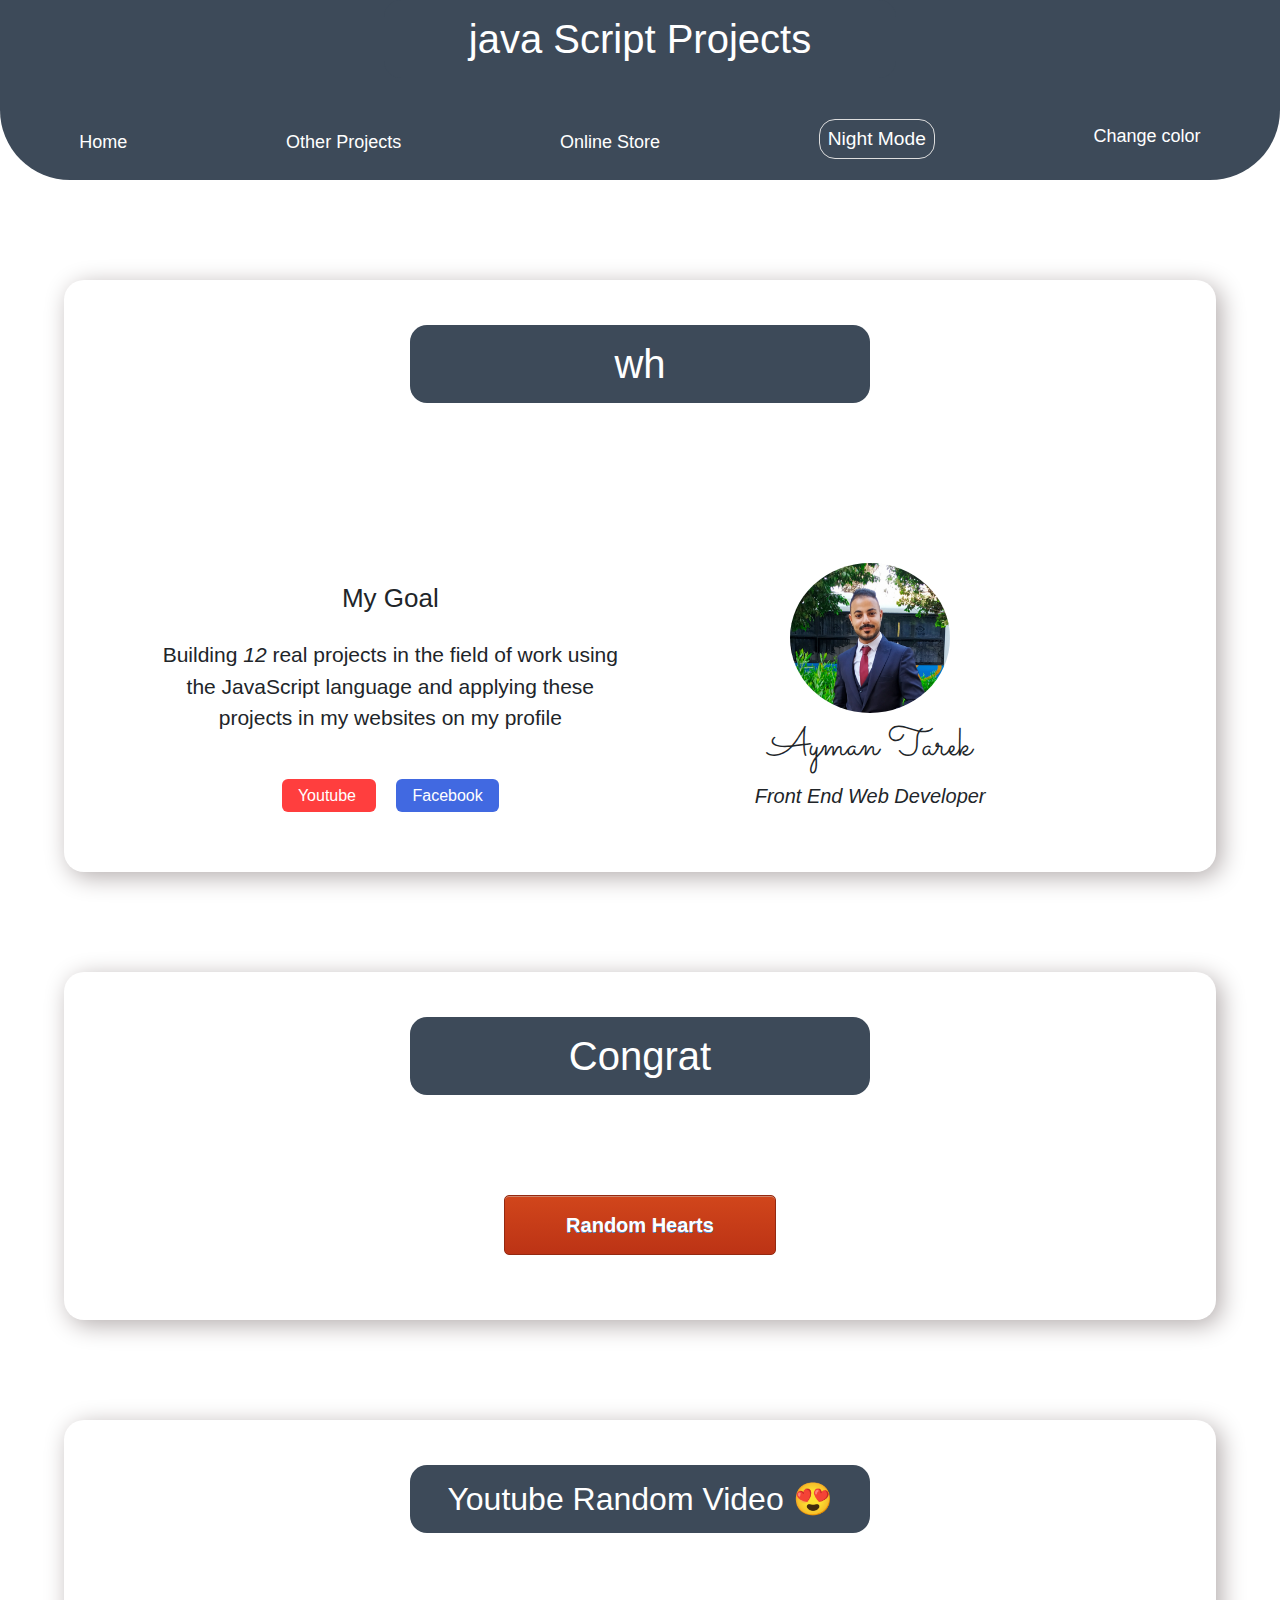
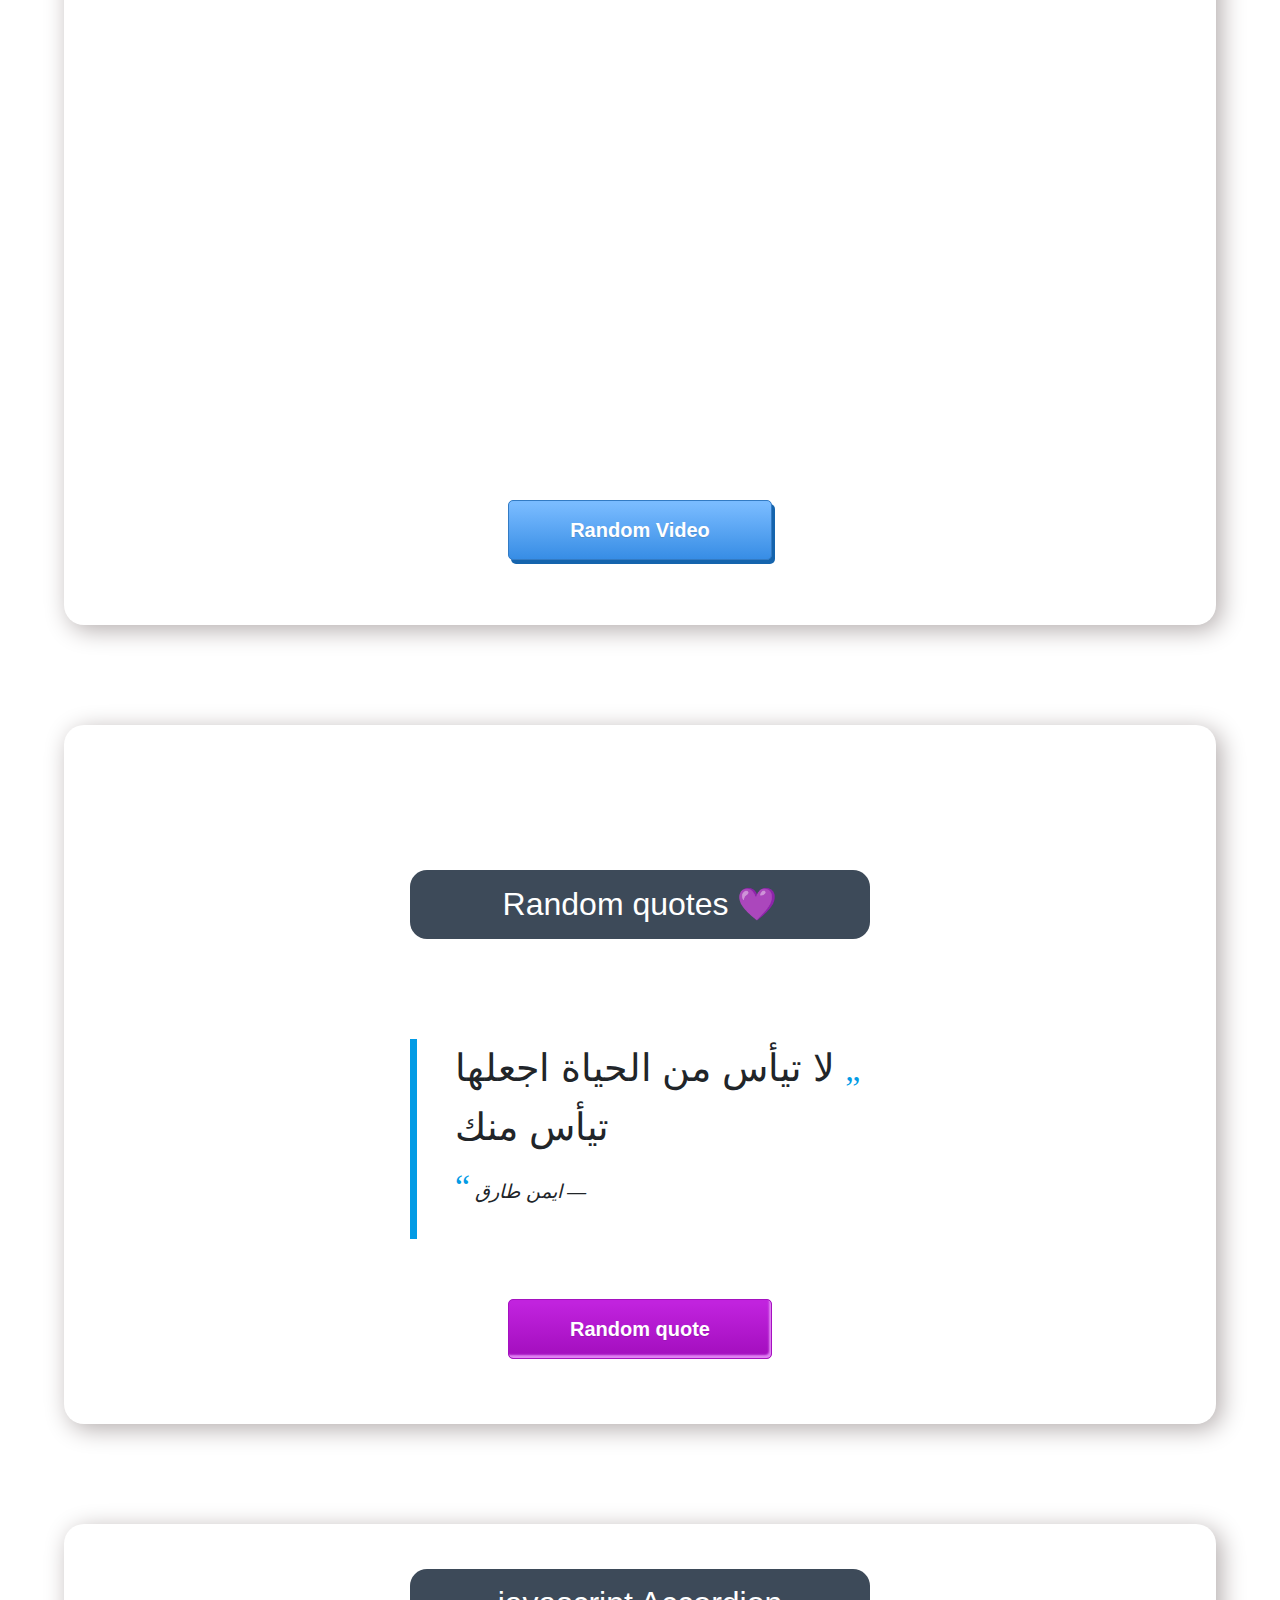
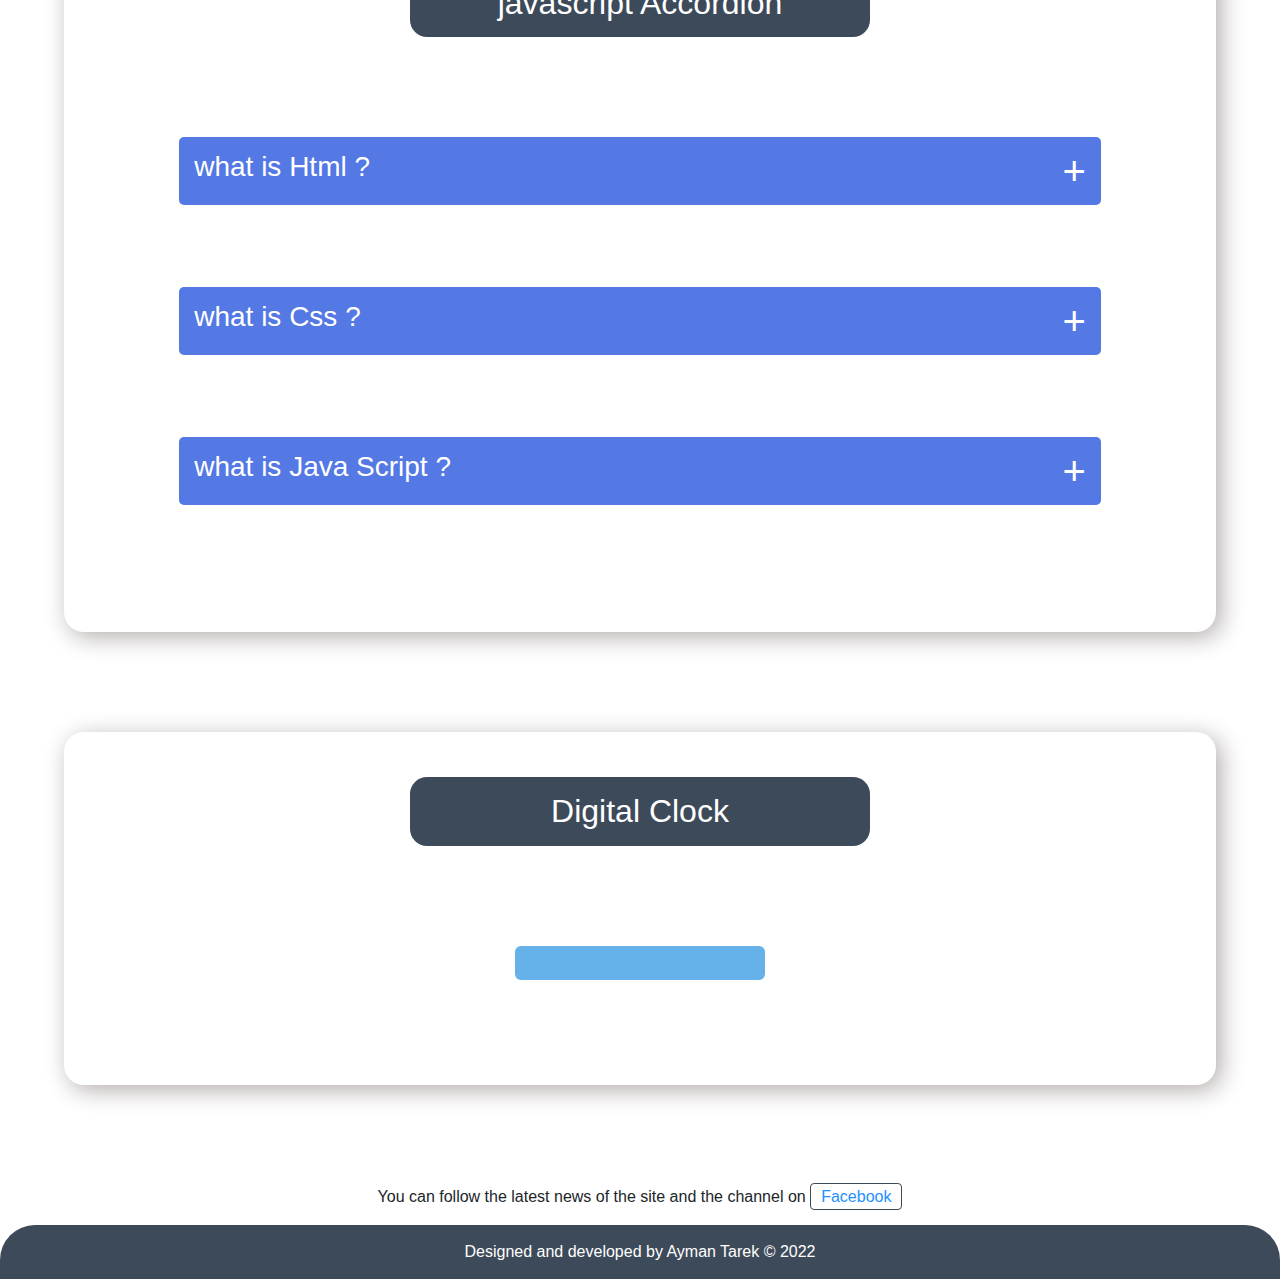
<file: index.html>
<!DOCTYPE html>

<html lang="en">
  <head>
    <meta charset="UTF-8">
    <meta http-equiv="X-UA-Compatible" content="IE=edge">
    <meta name="viewport" content="width=device-width, initial-scale=1.0">
    <meta name="description" content="">
    <meta name="keywords" content="">
    <meta http-equiv="X-UA-Compatible" content="IE=7">
    <meta http-equiv="X-UA-Compatible" content="ie=edge">
    <meta name="theme-color" content="#1877F2">
    <title>Js  Projects</title>
    <link rel="preconnect" href="https://fonts.gstatic.com" />
    <!-- Favicon -->
    <link rel="shortcut icon" href="img/JavaScript.ico" type="image/x-icon" />
    <!-- Google Fonts -->
    <link
      href="https://fonts.googleapis.com/css2?family=Sacramento&display=swap"
      rel="stylesheet"
    />
    <!-- BootStrap 4 -->
    <link rel="stylesheet" href="Css/bootstrap.min.css" />
    <!-- Css File -->
    <link rel="stylesheet" href="Css/style.css" />
    <!-- Js File1 Change Color & Bg -->
    <script defer src="javascript/1- Change_Color.js"></script>
    <!-- Js File2 Auto writing -->
    <script defer src="javascript/2- Auto Writing.js"></script>
    <!-- Js File3 Random Youtube -->
    <script defer src="javascript/3- random_youtube.js"></script>
    <!-- Js File4 Heart Animation -->
    <script defer src="javascript/4- HeartAnimation.js"></script>
    <!-- js File5 Accordion -->
    <script defer src="javascript/5- Accordion.js"></script>
    <!-- js File6 Digital Clock -->
    <script defer src="javascript/6- digital clock.js"></script>
  </head>

  <body id="body">
    <!-- Header -->
    <header class="myheader" id="myheader">
      <h1 id="Courses4Arab" style="margin-bottom: 40px">
        java Script Projects
      </h1>

      <nav>
        <ul class="parent">
          <li>
            <a href="index.html">Home</a>
          </li>
          <li><a href="Other Projects.html"> Other Projects </a></li>
          <li><a href="Online Store.html"> Online Store</a></li>
          <li id="dark" class="mode">Night Mode</li>
          <li id="changecolorbox" class="change_color">
            Change color

            <ul id="hiddenul" style="display: none">
              <li id="headerbg">Header BG</li>
              <li id="titlebg">Title BG</li>
              <li id="titlecolor">Title color</li>
              <li id="sectionbg">section BG</li>
            </ul>
          </li>
        </ul>
      </nav>
    </header>
    <!-- Main -->

    <main id="main">
      <!-- Section Who Iam -->
      <section id="sec">
        <h1 class="who js_title titBackground" id="who_iam"></h1>

        <div class="flex">
          <article class="left-section">
            <h3 id="my_goal">My Goal</h3>

            <p style="margin-bottom: 50px; font-size: 21px">
              Building <i>12</i> real projects in the field of work using the
              JavaScript language and applying these projects in my websites on
              my profile
            </p>

            <a id="you" class="youtube" href="#"> Youtube </a>

            <a class="facebook" href=""> Facebook </a>
          </article>

          <article class="right-section">
            <img class="my-img" src="img/Ayman Tarek.jpg" alt="" />

            <h5>Ayman Tarek</h5>

            <p class="para">Front End Web Developer</p>
          </article>
        </div>
      </section>

      <!-- Heart Animation -->
      <section>
        <h1 class="who js_title titBackground" id="congrat">
          Congratulations Animation
        </h1>

        <div
          class="containerHeart"
          id="containerHeart"
          style="margin: 50px 0"
        ></div>

        <button class="myButton btn_heart" id="randomHeart">
          Random Hearts
        </button>
      </section>

      <!-- Section Youtube Video -->
      <section>
        <h2 class="js_title titBackground">Youtube Random Video 😍</h2>

        <div id="sec_ifram">
          <div id="container_iframe">
            <iframe
              id="iframe"
              src="https://www.youtube.com/embed/Mhp2W3O_cXU"
              title="YouTube video player"
              frameborder="0"
              allow="accelerometer; autoplay; clipboard-write; encrypted-media; gyroscope; picture-in-picture"
              allowfullscreen
            ></iframe>
          </div>

          <button class="myButton" id="myButton">Random Video</button>
        </div>
      </section>

      <!-- Setion quotes  -->
      <section>
        <h2 class="js_title titBackground" style="margin: 100px auto">
          Random quotes &#128156;
        </h2>

        <div id="parentquote">
          <blockquote lang="ar" dir="rtl" class="sidekick">
            لا تيأس من الحياة اجعلها تيأس منك
            <br />

            <cite> ايمن طارق </cite>
          </blockquote>
        </div>
        <button
          id="randomquote"
          class="random-video-button myButton"
          style="
            background: linear-gradient(to bottom, #c123de 5%, #a20dbd 100%);
            background-color: #c123de;
            text-shadow: 0px 1px 0px #9b14b3;
            border: 1px solid #a511c0;
            box-shadow: inset -2px -3px 2px#e184f3;
          "
        >
          Random quote
        </button>
      </section>

      <!-- Section of Accordion -->
      <section class="acc">
        <h2 class="js_title titBackground">javascript Accordion</h2>

        <div class="container-of-qa">
          <!-- q1 -->
          <div class="q1">
            <div class="title-accordion">
              <h3>what is Html ?</h3>

              <div class="plus">+</div>
            </div>

            <p class="content">
              The HyperText Markup Language, or HTML is the standard markup
              language for documents designed to be displayed in a web browser.
              It can be assisted by technologies such as Cascading Style Sheets
              (CSS) and scripting languages such as JavaScript. Web browsers
              receive HTML documents from a web server or from local storage and
              render the documents into multimedia web pages. HTML describes the
              structure of a web page semantically and originally included cues
              for the appearance of the document.
            </p>
          </div>
          <!-- q2 -->
          <div class="q2">
            <div class="title-accordion">
              <h3>what is Css ?</h3>

              <div class="plus">+</div>
            </div>

            <p class="content">
              Cascading Style Sheets (CSS) is a style sheet language used for
              describing the presentation of a document written in a markup
              language such as HTML. CSS is a cornerstone technology of the
              World Wide Web , alongside HTML and JavaScript. CSS is designed to
              enable the separation of presentation and content, including
              layout, colors, and fonts This separation can improve content
              accessibility, provide more flexibility.
            </p>
          </div>
          <!-- q3 -->
          <div class="q3">
            <div class="title-accordion">
              <h3>what is Java Script ?</h3>

              <div class="plus">+</div>
            </div>

            <p class="content">
              JavaScript is a high-level, often just-in-time compiled language
              that conforms to the ECMAScript standard.It has dynamic typing,
              prototype-based object-orientation, and first-class functions. It
              is multi-paradigm, supporting event-driven, functional, and
              imperative programming styles. It has application programming
              interfaces (APIs) for working with text, dates, regular
              expressions, standard data structures, and the Document Object
              Model (DOM).
            </p>
          </div>
        </div>
      </section>

      <!-- Section of Digital Clock -->

      <section>
        <h2 class="js_title titBackground">Digital Clock</h2>

        <div id="clock_container" class="clock-container">
          <!-- Here Js Code -->
        </div>
      </section>
    </main>

    <!-- End Main -->

    <!-- Footer -->
    <footer>
      <p class="follow">
        You can follow the latest news of the site and the channel on
        <a href=""> Facebook </a>
      </p>

      <p class="design">Designed and developed by Ayman Tarek © 2022</p>
    </footer>
  </body>
</html>
</file>
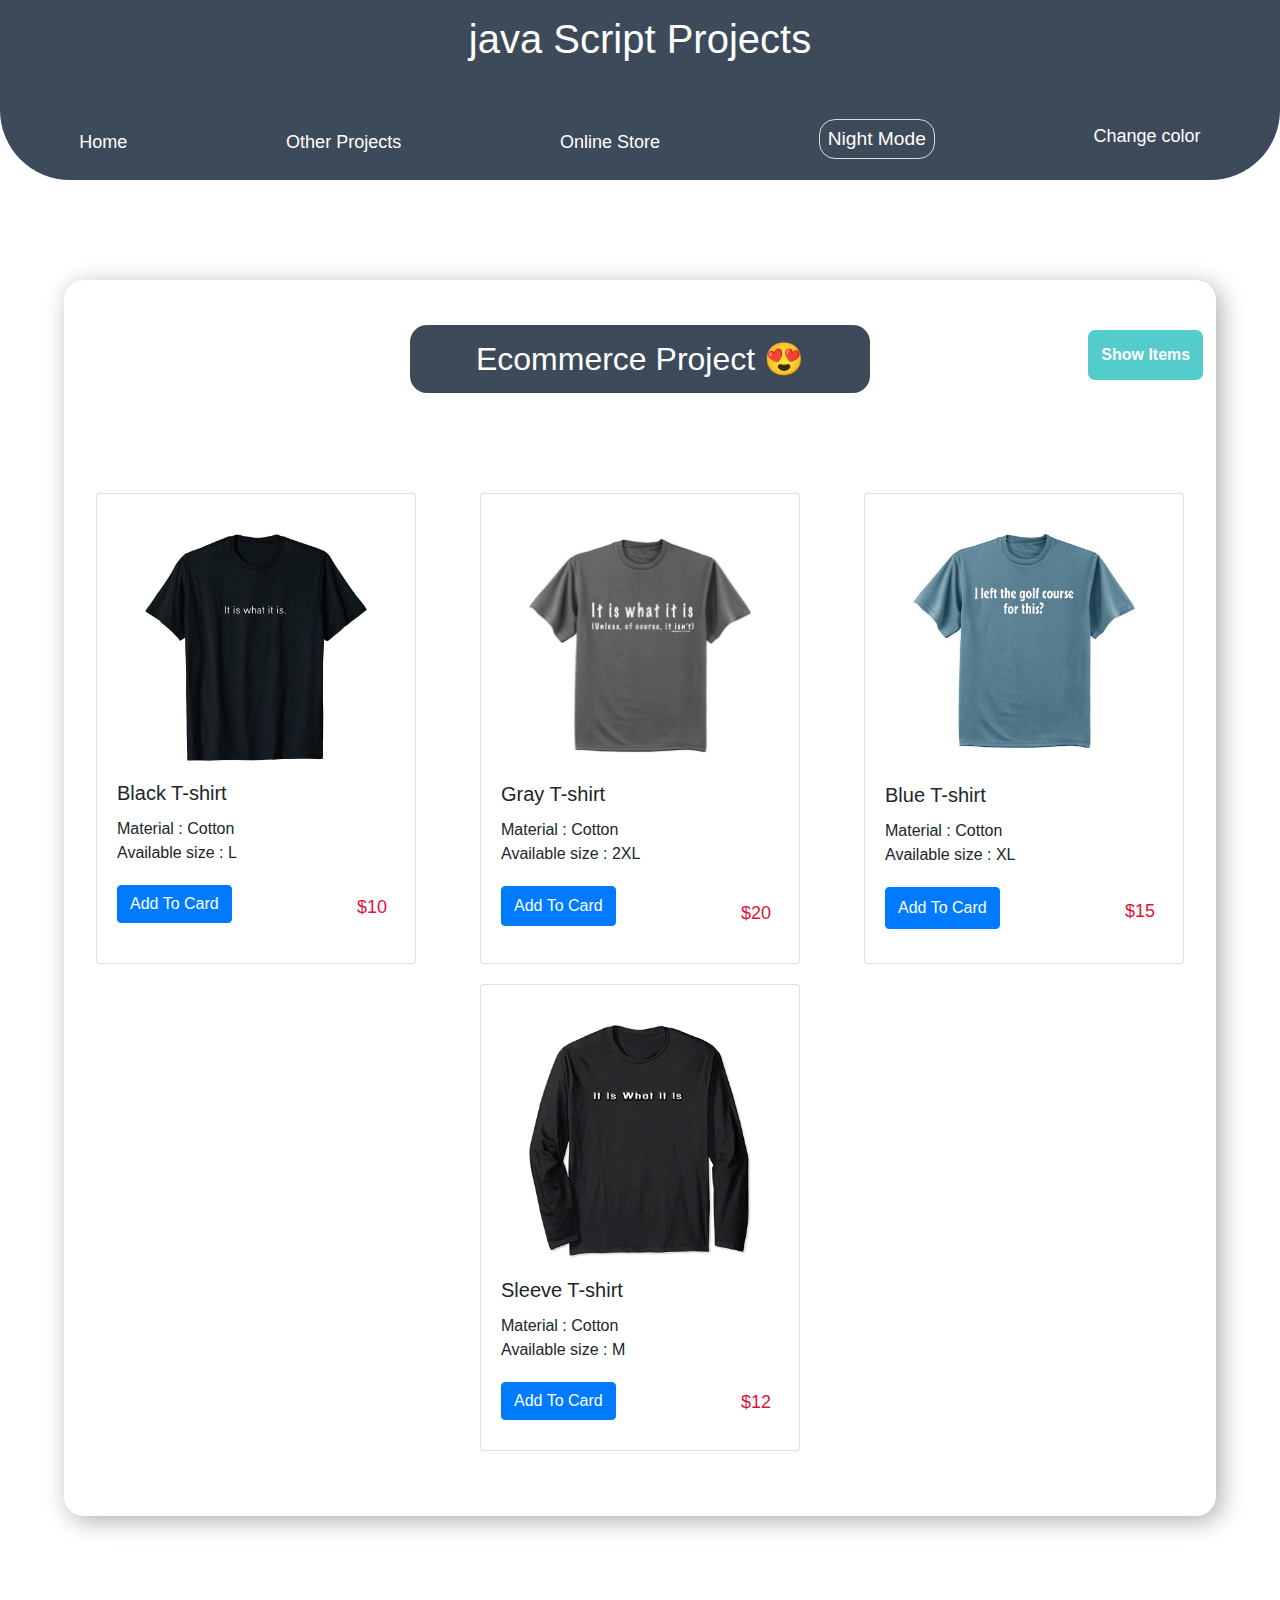
<file: Online Store.html>
<!DOCTYPE html>
<html lang="en">

<head>
  <meta charset="UTF-8">
  <meta http-equiv="X-UA-Compatible" content="IE=edge">
  <meta name="viewport" content="width=device-width, initial-scale=1.0">
  <meta name="description" content="">
  <meta name="keywords" content="">
  <meta http-equiv="X-UA-Compatible" content="IE=7">
  <meta http-equiv="X-UA-Compatible" content="ie=edge">
  <meta name="theme-color" content="#1877F2">
  <title>Other Projects</title>
  <!-- BootStrap File -->
  <link rel="stylesheet" href="Css/bootstrap.min.css">
  <!-- Css Icon Moon -->
  <link rel="stylesheet" href="icomoon/style.css" />
  <!-- Favicon -->
  <link rel="shortcut icon" href="img/JavaScript.ico" type="image/x-icon">
  <!-- Css Main File -->
  <link rel="stylesheet" href="Css/style.css" />
  <!-- Css Store File -->
  <link rel="stylesheet" href="Css/Store.css" />
  <!-- Change Color & Bg -->
  <script defer src="javascript/1- Change_Color.js"></script>
  <!-- js File11 Ecommerce project-->
  <script defer src="javascript/11-Ecommerce project.js"></script>
</head>

<body id="body">
  <!-- Header -->
  <header class="myheader" id="myheader">
    <h1 id="Courses4Arab" style="margin-bottom: 40px; font-size: 40px; font-weight: 500">
      java Script Projects
    </h1>

    <nav>
      <ul class="parent">
        <li>
          <a href="index.html">Home</a>
        </li>
        <li><a href="Other Projects.html"> Other Projects </a></li>
        <li><a href="Online Store.html"> Online Store</a></li>
        <li id="dark" class="mode">Night Mode</li>
        <li id="changecolorbox" class="change_color">
          Change color

          <ul id="hiddenul" style="display: none">
            <li id="headerbg">Header BG</li>
            <li id="titlebg">Title BG</li>
            <li id="titlecolor">Title color</li>
            <li id="sectionbg">section BG</li>
          </ul>
        </li>
      </ul>
    </nav>
  </header>

  <!-- Main -->
  <main id="main">
    <!-- Section Ecommerce project-->
    <section>

      <h2 class="js_title titBackground">Ecommerce Project &#128525</h2>

      <div class="show_items" id="show_items">
        Show Items
      </div>

      <div class="parent-of-cards">
        <div class="card" style="width: 20rem;">
          <img src="img/T-shirts/1.jfif" class="card-img-top">
          <div class="card-body">
            <h5 class="card-title">Black T-shirt</h5>
            <p class="card-text">
              Material : Cotton <br>
              Available size : L
            </p>

            <div style="display: flex; justify-content: space-between;align-items: center;">
              <button class="btn btn-primary">Add To Card</button>
              <div class="price">$10</div>
            </div>

          </div>
        </div>

        <div class="card" style="width: 20rem;">

          <img src="img/T-shirts/2.jpeg" class="card-img-top">
          <div class="card-body">

            <h5 class="card-title" style="margin-top: 5px;">Gray T-shirt</h5>
            <p class="card-text">
              Material : Cotton <br>
              Available size : 2XL
            </p>

            <div style="display: flex; justify-content: space-between;">
              <button class="btn btn-primary" style="height: 40px;">Add To Card</button>
              <div class="price" style="line-height: 40px;">$20</div>
            </div>
          </div>

        </div>


        <div class="card" style="width: 20rem;">

          <img src="img/T-shirts/3.jpg" class="card-img-top">

          <div class="card-body">

            <h5 class="card-title" style="margin-top: 15px;">Blue T-shirt</h5>
            <p class="card-text">
              Material : Cotton <br>
              Available size : XL
            </p>


            <div style="display: flex; justify-content: space-between;">
              <button class="btn btn-primary">Add To Card</button>
              <div class="price" style="line-height: 35px;">$15</div>
            </div>

          </div>
        </div>



        <div class="card" style="width: 20rem;">

          <img src="img/T-shirts/4.jfif" class="card-img-top">

          <div class="card-body">

            <h5 class="card-title">Sleeve T-shirt</h5>
            <p class="card-text">
              Material : Cotton <br>
              Available size : M
            </p>

            <div style="display: flex; justify-content: space-between;">
              <button class="btn btn-primary">Add To Card</button>
              <div class="price">$12</div>
            </div>

          </div>
        </div>
      </div>

    </section>

    <!-- Div Of Show Items Section -->
    <div dir="rtl" id="blackScreen" class="back-screen">

      <div style="color: white;" id="close"> &#10006; </div>


      <article id="allProducts" class="all-products">

      </article>


      <article class="confrim-buy" dir="rtl">

        <div>
          <p>المجموع</p>
          <p id="totalPrice">$0</p>

        </div>

        <button class="btn btn-danger" id="btnOfProcess">تنفيذ عمليه الشراء</button>
      </article>



    </div>




  </main>
</body>

</html>
</file>
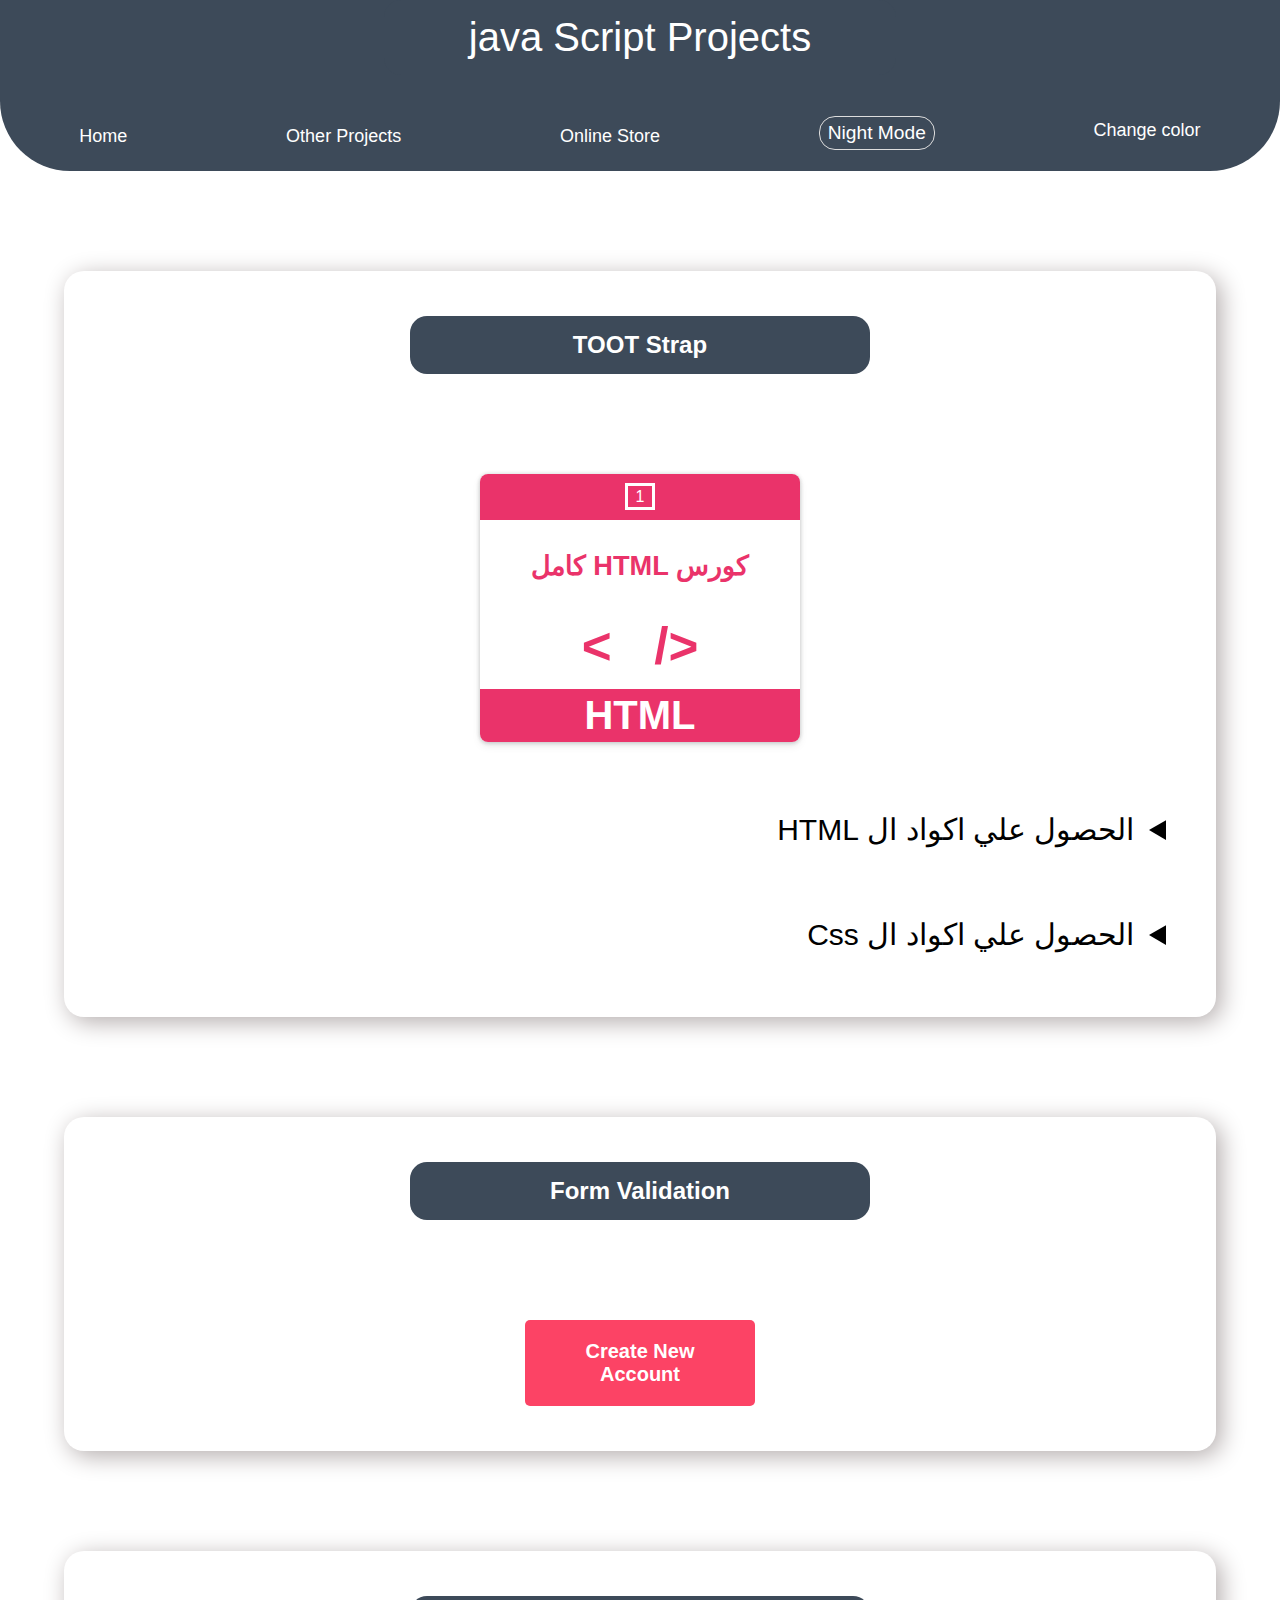
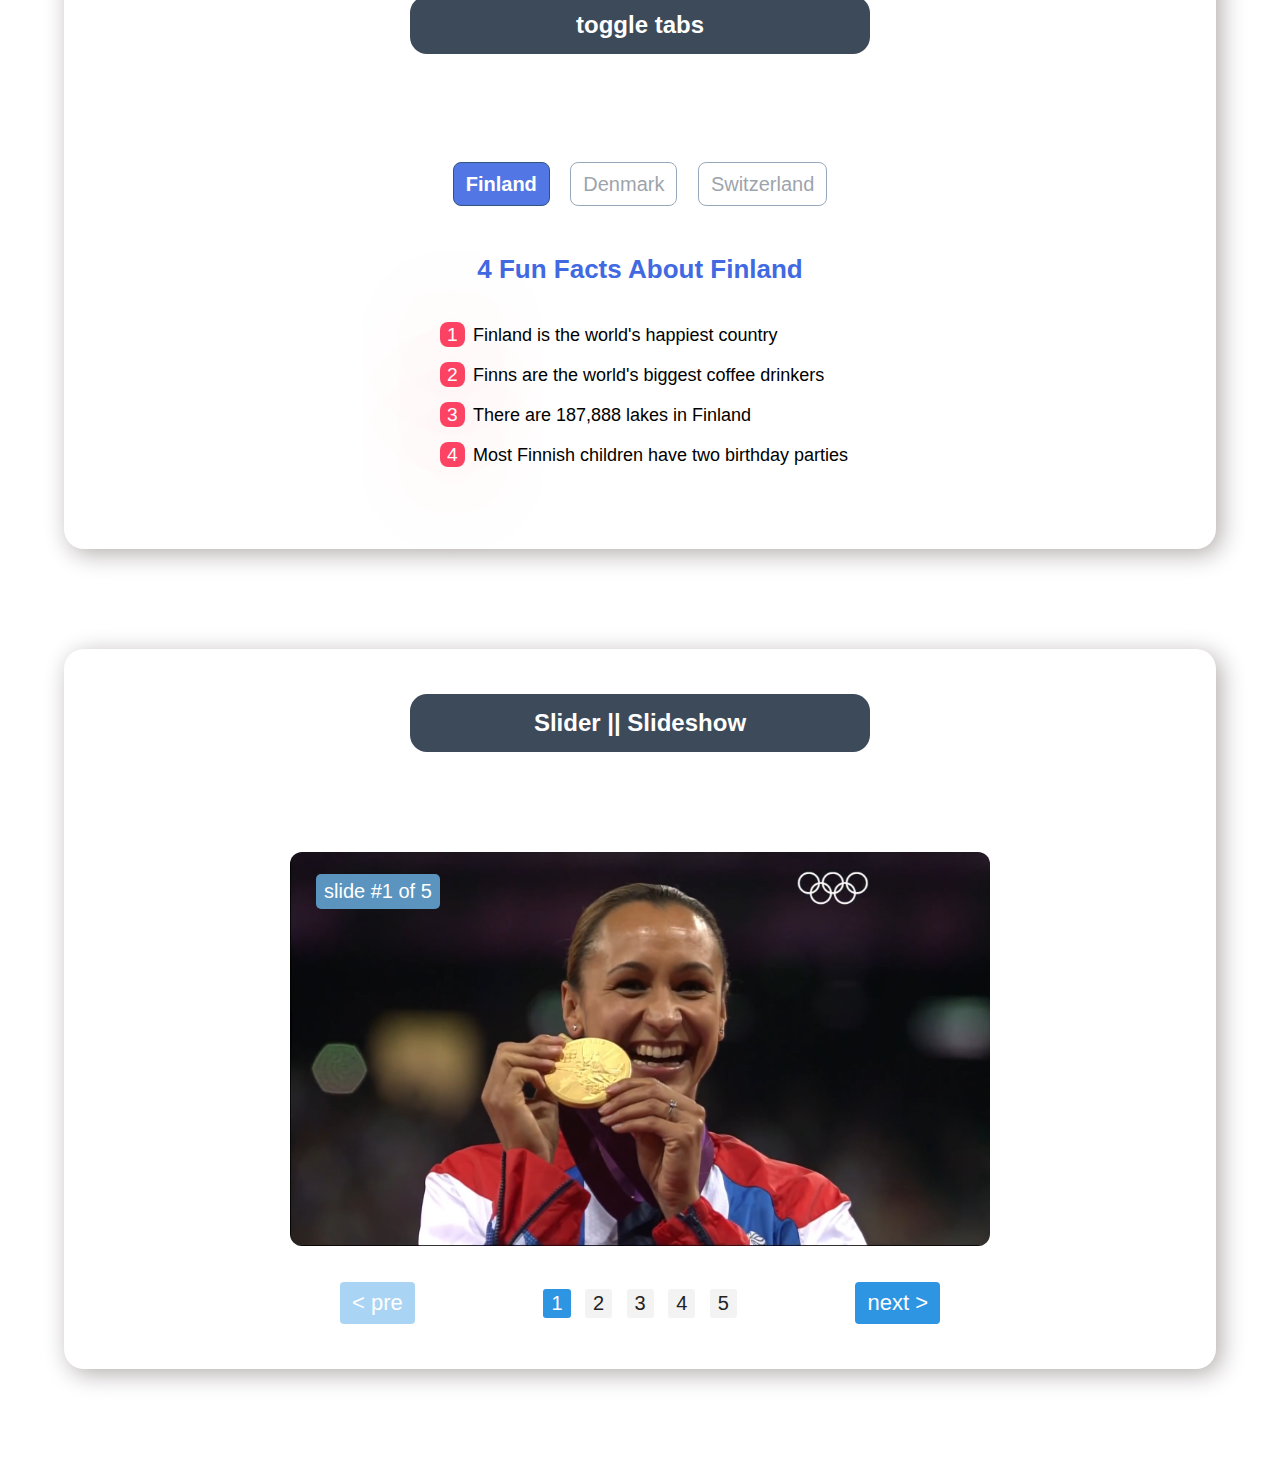
<file: Other Projects.html>
<!DOCTYPE html>
<html lang="en">

<head>
  <meta charset="UTF-8">
  <meta http-equiv="X-UA-Compatible" content="IE=edge">
  <meta name="viewport" content="width=device-width, initial-scale=1.0">
  <meta name="description" content="">
  <meta name="keywords" content="">
  <meta http-equiv="X-UA-Compatible" content="IE=7">
  <meta http-equiv="X-UA-Compatible" content="ie=edge">
  <meta name="theme-color" content="#1877F2">
  <title>Other Projects</title>
  <!-- Css Icon Moon -->
  <link rel="stylesheet" href="icomoon/style.css" />
  <!-- Favicon -->
  <link rel="shortcut icon" href="img/JavaScript.ico" type="image/x-icon">
  <!-- Css Prism -->
  <link rel="stylesheet" href="prism/prism.css">
  <!-- Css Main File -->
  <link rel="stylesheet" href="Css/style.css" />

  <!-- js Prism -->
  <script defer src="prism/prism.js"></script>
  <!-- Change Color & Bg -->
  <script defer src="javascript/1- Change_Color.js"></script>
  <!-- js File7 SlideShow -->
  <script defer src="javascript/7-slideShow.js"></script>
  <!-- js File8 Toggle Tabs -->
  <script defer src="javascript/8-togglesTabs.js"></script>
  <!-- js File9 Toggle Tabs -->
  <script defer src="javascript/9-FormValidation.js"></script>
  <!-- js File10 Toot Strap -->
  <script defer src="javascript/10-TootStrap.js"></script>

</head>

<body id="body">

  <!-- Header -->
  <header class="myheader" id="myheader">
    <h1 id="Courses4Arab" style="margin-bottom: 40px; font-size: 40px; font-weight: 500;">java Script Projects</h1>

    <nav>
      <ul class="parent">
        <li>
          <a href="index.html">Home</a>
        </li>
        <li><a href="Other Projects.html"> Other Projects </a></li>
        <li><a href="Online Store.html"> Online Store</a></li>
        <li id="dark" class="mode">Night Mode</li>
        <li id="changecolorbox" class="change_color">
          Change color

          <ul id="hiddenul" style="display: none">
            <li id="headerbg">Header BG</li>
            <li id="titlebg">Title BG</li>
            <li id="titlecolor">Title color</li>
            <li id="sectionbg">section BG</li>
          </ul>
        </li>
      </ul>
    </nav>
  </header>




  <!-- Main -->

  <main id="main">
    <!-- Section of Toot Strap -->
    <section class="tootstrap">

      <h2 class="js_title titBackground">
        TOOT Strap
      </h2>

      <div class="myflex">

        <article class="divcontainer">

          <a class="focus-a" href="#">

            <div class="course-box html-box">

              <div class="number-box number-red">
                <span class="num"> 1 </span>
              </div>

              <h3 lang="ar" dir="rtl" class="html-course course-title">
                كورس HTML كامل
              </h3>

              <p lang="ar" dir="rtl" class="click">
                كورس HTML رايق
                <span role="img"> &#128525; </span>
              </p>

              <div class="html-container last-two-parts">

                <span dir="ltr" class="mark"> &lt; &nbsp; /&gt; </span>
                <h4 class="html-logo bottom-course">HTML</h4>

              </div>

            </div>
          </a>
        </article>

      </div>


      <details>
        <summary lang="ar" dir="rtl">الحصول علي اكواد ال HTML</summary>


        <article class="allcodes line-numbers">
          <div class="our-lang ">HTML</div>
          <button class="copy"> copy </button>
          <pre><code class="language-html">&lt;section class=&quot;myflex&quot;&gt;
  &lt;article class=&quot;divcontainer&quot;&gt;
      &lt;a class=&quot;focus-a&quot; href=&quot;#&quot;&gt;
        &lt;div class=&quot;course-box html-box&quot;&gt;
            &lt;div class=&quot;number-box number-red&quot;&gt;
              &lt;span class=&quot;num&quot;&gt; 1 &lt;/span&gt;
            &lt;/div&gt;
            &lt;h2 dir=&quot;rtl&quot; class=&quot;html-course course-title&quot;&gt;
              كورس HTML كامل
            &lt;/h2&gt;
            &lt;p dir=&quot;rtl&quot; class=&quot;click&quot;&gt;
              كورس HTML رايق
              &lt;span role=&quot;img&quot;&gt; &amp;#128525; &lt;/span&gt;
            &lt;/p&gt;
            &lt;div class=&quot;html-container last-two-parts&quot;&gt;
              &lt;span dir=&quot;ltr&quot; class=&quot;mark&quot;&gt; &amp;lt; &amp;nbsp; /&amp;gt; &lt;/span&gt;
              &lt;h4 class=&quot;html-logo bottom-course&quot;&gt;HTML&lt;/h4&gt;
            &lt;/div&gt;
        &lt;/div&gt;
      &lt;/a&gt;
  &lt;/article&gt;
&lt;/section&gt;</code></pre>

        </article>
      </details>



      <details>
        <summary lang="ar" dir="rtl">الحصول علي اكواد ال Css</summary>

        <article class="allcodes line-numbers ">
          <div class="our-lang ">CSS</div>
          <button class="copy"> copy </button>
          <pre><code class="language-css">:root {
    --yourColor: #ea336a;
  }

  * {
    text-decoration: none;
    font-family: sans-serif;
  }

  .divcontainer {
    margin-top: 50px;
  }

  .myflex {
    display: flex;
    flex-direction: row;
    flex-wrap: wrap;
    justify-content: center;
  }

  .number-box {
    text-align: center;
    padding: 14px 0;
    border-top-right-radius: 8px;
    border-top-left-radius: 8px;
    width: 20rem;
  }

  .number-red {
    background-color: var(--yourColor);
  }

  .num {
    color: #fff;
    border: 3px solid #fff;
    padding: 2px 8px;
  }

  .html-course {
    color: var(--yourColor);
  }

  .course-title {
    font-size: 1.7rem;
    padding: 30px 0 15px 0;
  }

  p.click {
    color: var(--yourColor);
    font-size: 1.7rem;
    font-weight: bold;
    display: none;
    color: #fff;
    transform: translateY(-40px);
  }

  .course-box:hover p.click {
    display: block;
  }

  .course-box:hover .mark {
    display: none;
  }

  .html-logo {
    background-color: var(--yourColor);
  }

  .bottom-course {
    color: white;
    border-bottom-right-radius: 8px;
    border-bottom-left-radius: 8px;
    padding: 4px 0;
    margin-top: 19px;
    border-top: 3px solid #fff;
  }

  .mark {
    font-size: 3.2rem;
    height: 50px;
    display: block;
  }

  .dark .course-box,
  .dark .course-title,
  .dark .last-two-parts {
    background-color: aliceblue;
  }

  .html-container {
    color: var(--yourColor);
  }

  .last-two-parts {
    font-weight: bolder;
    font-size: 2.5rem;
    border-bottom-right-radius: 8px;
    border-bottom-left-radius: 8px;
    padding-top: 20px;
  }

  .dark .course-box:hover .course-title,
  .dark .course-box:hover .last-two-parts {
    background-color: inherit;
  }

  .html-box:hover {
    background-color: var(--yourColor);
    box-shadow: 0 7px 93px 0 rgba(255, 131, 131, 0.47);
  }

  .dark .html-box:hover {
    background-color: var(--yourColor);
  }

  .course-box {
    border-radius: 8px;
    box-shadow: 0 0 4px 0 rgba(17, 22, 26, 0.16), 0 2px 4px 0 rgba(17, 22, 26, 0.08), 0 4px 8px 0 rgba(17, 22, 26, 0.08);
    transition: all 0.4s;
    text-align: center;
  }

  .course-box:hover {
    animation-name: fade-down;
    animation-duration: 0.5s;
  }

  @keyframes fade-down {
    0% {
      opacity: 0;
      transform: translateY(30px);
    }
    100% {
      opacity: 1;
      transform: translate(0);
    }
  }

  @media (max-width: 688px) {
    .dark .number-box {
      background-color: aliceblue;
    }
    .last-two-parts {
      padding-top: 0;
    }
    .mark {
      display: none;
    }
    .number-box {
      width: 17rem;
      background-color: #fff;
    }
    .number-red .num {
      color: var(--yourColor);
      border-color: var(--yourColor);
    }
    .course-box:hover .number-red {
      background-color: var(--yourColor);
    }
    .course-box:hover .num {
      color: #fff;
      border-color: white;
    }
    .number-red {
      border-top: 7px solid var(--yourColor);
    }
  }</code></pre>

        </article>
      </details>

    </section>

    <!-- Section of Form Validation -->
    <section>
      <h2 class="js_title titBackground">Form Validation</h2>
      <button type="submit" class="btncreate" id="SignUp">Create New Account</button>

      <div class="parent-of-form" id="parent_of_form">

        <form action="action_page.php">
          <div style="position: relative;" class="form-container">


            <h3 style="text-align: center;" class="create">Create Account</h3>
            <div id="closeit"> &#10006; </div>




            <div class="papa">
              <label for="username"><b>Username</b></label>
              <input id="username" type="text" placeholder="Enter Username" name="email" required>
              <div class="icon-check-circle"></div>
              <p id="usermessage"> at least 4 character </p>

            </div>



            <div class="papa">
              <label for="email"><b>Email</b></label>
              <input id="email" type="email" placeholder="Enter Email" name="email" required>
              <div class="icon-check-circle"> </div>
              <P id="emailmessage">Please enter a correct email address</P>
            </div>


            <div class="papa">
              <label for="psw"><b>Password</b></label>
              <input type="password" placeholder="Enter Password" name="psw" id="psw" required>
              <div class="icon-check-circle"> </div>
              <P id="pswmessage">Password must be at least 8 characters with 1 upper case letter and 1 number.</P>
            </div>



            <div class="papa">
              <label for="psw-repeat"><b>Repeat Password</b></label>
              <input type="password" placeholder="Repeat Password" name="psw-repeat" id="pswrepeat" required>
              <div class="icon-check-circle"> </div>
              <P id="repeatmessage">Please make sure your passwords match</P>
            </div>

            <button type="submit" class="registerbtn" id="regbtn" disabled>Register</button>
          </div>


        </form>


      </div>


    </section>


    <!-- Section Of Toggles Tabs -->

    <section>
      <h2 class="js_title titBackground">
        toggle tabs
      </h2>

      <div class="alltabs">
        <button class="mybtn active-btn"> Finland </button>

        <button class="mybtn"> Denmark </button>

        <button class="mybtn"> Switzerland </button>

      </div>

      <div class="parent-of-article">

        <article class="fun-facts  active-article">
          <h3>
            4 Fun Facts About Finland
          </h3>

          <ol>
            <li>Finland is the world's happiest country</li>
            <li>Finns are the world's biggest coffee drinkers</li>
            <li>There are 187,888 lakes in Finland</li>
            <li>Most Finnish children have two birthday parties</li>



          </ol>

        </article>

        <article class="fun-facts ">
          <h3>
            3 Fun Facts About Denmark
          </h3>

          <ol>
            <li>Denmark is the second happiest country in the world</li>
            <li>Denmark has 444 islands</li>
            <li>Denmark has The oldest flag in the world</li>



          </ol>

        </article>

        <article class="fun-facts ">
          <h3>
            5 Fun Facts About Switzerland
            </h2>

            <ol>
              <li>Switzerland is the third happiest country in the world</li>
              <li>They Make & Eat a Lot of Chocolate</li>
              <li>Switzerland Has 7000 Lakes</li>
              <li>25% of the Population Is Foreign</li>
              <li>One of the Most Expensive Places to Live In</li>


            </ol>

        </article>


      </div>


    </section>


    <!-- Section Of SlidesShow -->
    <section>
      <h2 class="js_title titBackground">Slider || Slideshow</h2>

      <div id="sliderContainer" class="slider-container">
        <img src="/img/1.png" class="img-slider img1">

      </div>


      <div class="num-container">


        <button id="pre"> &lt; pre</button>

        <div class="numbers">
          <button class="mynumber active-num">1</button>
          <button class="mynumber">2</button>
          <button class="mynumber">3</button>
          <button class="mynumber">4</button>
          <button class="mynumber">5</button>
        </div>



        <button id="next">next &gt; </button>


      </div>



    </section>

  </main>



</body>

</html>
</file>
<file: Css/style.css>
* {
  padding: 0;
  margin: 0;
  box-sizing: border-box;
  text-decoration: none;
  font-family: sans-serif;
}

::-webkit-scrollbar {
  width: 1.1rem;
}

::-webkit-scrollbar-track {
  border: 7px solid #232943;
  box-shadow: inset 0 0 2.5px 2px rgba(0, 0, 0, 0.5);
  border-radius: 1rem;
}

::-webkit-scrollbar-thumb {
  background: linear-gradient(90deg, #9e4673, #3d4a59);
  border-radius: 1rem;
}

::-webkit-scrollbar-thumb:hover {
  background: linear-gradient(270deg, #9e4673, #3d4a59, #9e4673);
}

/* for Firefox */

html {
  scrollbar-color: #9e4673 #3d4a59;
  overflow-x: hidden !important;
}

header {
  margin-bottom: 100px;
  background-color: #3d4a59;
  color: white;
  border-radius: 0 0 70px 70px;
  transition: all 0.3s;
  animation: border 2s infinite;
}

@keyframes border {
  0% {
    border-radius: 0 0 70px 70px;
  }
  50% {
    border-radius: 0 0 0 0;
  }
  100% {
    border-radius: 0 0 70px 70px;
  }
}
.dark {
  background-color: #443334;
  color: #fff;
}

.dark header {
  background-color: rgba(255, 131, 131, 0.08);
  border-bottom: 1px solid antiquewhite;
}

.dark header h1 {
  background-color: transparent;
}
.dark .mode {
  box-shadow: 0 0 10px #9e4673;
  background: #9e4673;
}
.dark main .titBackground {
  background-color: #9e4673;
}
.dark section {
  box-shadow: 5px 5px 25px rgb(124, 97, 97);
}
.dark footer .design {
  background-color: rgba(255, 131, 131, 0.08);
}

.dark footer .follow {
  border-top: 6px solid #ffffff;
  box-shadow: 0 7px 93px 0 rgb(255 131 131 / 47%);
  background-color: rgba(255, 131, 131, 0.08);
  padding: 20px 0;
}

.dark footer .follow a {
  box-shadow: 0 0 10px #9e4673, 0 0 10px #9e4673, 0 0 0px #9e4673;
  color: #fff;
  margin-left: 5px;
  transition: all 0.2s;
}

.dark footer .follow a:hover {
  background-color: #fc4364;
}

.dark .card-body {
  color: #000;
}

.dark .please {
  color: #000;
}

/* Section 1 */
header h1 {
  text-align: center;
  padding: 10px 0;
  width: 40%;
  margin: 0 auto 23px auto;
  background-color: #3d4a59;
  color: #fff;
  border-radius: 17px;
  padding: 15px;
}

.parent {
  display: flex;
  justify-content: space-around;
  padding-bottom: 20px;
  align-items: center;
}

.parent li a {
  color: #fff;
  text-decoration: none;
  transition: all 0.2s;
  margin-top: 6px;
  display: inline-block;
}

.parent li a:hover {
  border-bottom: 2px solid #9e4673;
  font-size: 20px;
}

.parent .change_color {
  margin-top: 5px;
  transition: all 0.2s;
}

.parent .change_color:hover {
  cursor: pointer;
  font-size: 20px;
}

.mode {
  border-radius: 1rem;
  padding: 0.3rem 0.5rem;
  color: #fff;
  background-color: #3d4a59;
  border: 1.5px solid #ddd;
  cursor: pointer;
  font-size: 1.2rem;
}

.mode:hover {
  box-shadow: 0 0 10px #9e4673, 0 0 40px #9e4673, 0 0 80px #9e4673;
  background: #9e4673;
  border: none;
}

li {
  list-style-type: none;
  font-size: 18px;
}

main .who,
main h2 {
  text-align: center;
  width: 40%;
  margin: 0 auto 100px auto;
  background-color: #3d4a59;
  color: #fff;
  border-radius: 17px;
  padding: 15px;
}

/* Section 2  */

section {
  box-shadow: 5px 5px 25px rgb(179, 172, 172);
  width: 90%;
  margin: 0 auto 100px auto;
  border-radius: 20px;
  padding: 45px 0;
  transition: all 0.3s;
}

.left-section,
.right-section {
  width: 49%;
  text-align: center;
  margin-top: 60px;
}

.left-section h3 {
  font-size: 26px;
  margin: 20px 0;
}

.left-section p {
  font-size: 20px;
  margin: 25px 0;
}

.facebook,
.youtube {
  background-color: royalblue;
  color: #fff !important;
  margin: 10px;
  padding: 8px 16px;
  border-radius: 6px;
  text-decoration: none !important;
}

.youtube {
  background-color: rgb(255, 62, 62);
  transition: all 0.3s;
}
.facebook:hover {
  background-color: #000 !important;
}
.youtube {
  background-color: rgb(255, 62, 62);
}
.youtube:hover {
  background-color: #000 !important;
}
.my-img {
  border-radius: 50%;
  width: 160px;
  height: 150px;
}

article h5 {
  font-size: 40px;
  font-weight: 500;
  font-family: "Sacramento", cursive;
  margin-top: 10px;
  margin-bottom: 10px;
}

.para {
  font-size: 20px;
  font-style: italic;
  font-family: Arial, Helvetica, sans-serif;
}

.flex {
  display: flex;
  width: 85%;
  margin-left: auto;
  margin-right: auto;
}
/* Section 2  */

/* Random Video */
#sec_ifram {
  text-align: center;
}
#iframe,
.sidekick {
  width: 40vw;
  height: 25vw;
  margin: 60px 0;
  animation: ayman 2s 1;
}

@keyframes ayman {
  0% {
    transform: translateX(100vw);
  }
  100% {
    transform: translateX(0);
  }
}

.myButton {
  box-shadow: 3px 4px 0px 0px #1564ad;
  background: linear-gradient(to bottom, #79bbff 5%, #378de5 100%);
  background-color: #79bbff;
  border-radius: 5px;
  border: 1px solid #337bc4;
  display: inline-block;
  cursor: pointer;
  color: #ffffff;
  font-family: Arial;
  font-size: 20px;
  font-weight: bold;
  padding: 14px 61px;
  text-decoration: none;
  text-shadow: 0px 1px 0px #528ecc;
  margin: 20px auto;
  display: block;
}
.myButton:hover {
  background: linear-gradient(to bottom, #378de5 5%, #79bbff 100%);
  background-color: #378de5;
}
.myButton:active {
  position: relative;
  top: 5px;
}

/* Section Random Heart */
.heart {
  font-size: 30px;
  animation: fall 1s 1 linear forwards;
  position: fixed;
  top: 0;
  left: 300px;
}
@keyframes fall {
  0% {
    transform: translateY(-5vh);
  }
  100% {
    transform: translateY(100vh);
  }
}
.btn_heart {
  box-shadow: inset 0px 1px 0px 0px #cf866c;
  background: linear-gradient(to bottom, #d0451b 5%, #bc3315 100%);
  border: 1px solid #942911;
}

.btn_heart:hover {
  background: linear-gradient(to bottom, #bc3315 5%, #d0451b 100%);
  background-color: #bc3315;
}

/* Quotes */

.sidekick {
  position: relative;
  padding-left: 1em;
  border-left: 0.2em solid #039be5;
  font-family: sans-serif;
  font-size: 2.4em;
  line-height: 1.5em;
  font-weight: 400;
  height: 200px;
}
.sidekick:before,
.sidekick:after {
  font-family: Calibri;
  color: #039be5;
  font-size: 34px;
}
.sidekick:before {
  content: "\201e";
}
.sidekick:after {
  content: "\201c";
}
.sidekick cite {
  font-size: 50%;
  text-align: center;
  top: 50%;
}
.sidekick cite:before {
  content: " \2015 ";
}

#parentquote {
  width: 40%;
  margin: 100px auto 30px auto;
}

/* Section 4 footer */

footer {
  text-align: center;
}

footer .design {
  background-color: #3d4a59;
  color: #fff;
  padding: 15px;
  text-align: center;
  border-top-left-radius: 35px;
  border-top-right-radius: 35px;
  margin-bottom: 0;
}

footer.follow {
  box-shadow: 0 5px 30px 0 rgb(0 0 0 / 25%);
  border-radius: 10px;
  padding: 16px 0;
  text-align: center;
  margin: 0 auto 10px;
  border-top: 6px solid #3d4a59;
  opacity: 0.9;
  width: 99%;
}

footer .follow a {
  border: 1px solid #3d4a59;
  border-radius: 4px;
  padding: 4px 10px;
  text-decoration: none;
  transition: all 0.4s;
}

footer .follow a:hover {
  padding: 5px 12px;
  background-color: rgb(16, 73, 243);
  color: #fff;
  border: none !important;
}

.mycard {
  margin-left: auto;
  margin-right: auto;
  margin-top: 50px;
  border-radius: 5px;
}

.container {
  margin-top: 50px;
  background-color: #fff;
  border-radius: 12px;
  width: 60%;
  text-align: center;
  padding: 20px 0;
}

.container p {
  font-size: 20px;
}

.active {
  display: block !important;
}

.bigger-contaier {
  background-color: rgb(221, 185, 185);
  position: fixed;
  top: 0;
  bottom: 0;
  right: 0;
  left: 0;
  display: none;
}

.flex-pro {
  display: flex;
  justify-content: space-between;
  flex-wrap: wrap;
}

/* Change Color Box*/

#hiddenul {
  display: block;
  position: absolute;
  box-shadow: 0 5px 25px 0 rgb(0 0 0 / 60%);
  padding: 1rem;
  border-radius: 0.5rem;
  color: #3d4a59;
  margin-right: 1rem;
  background-color: #fff;
  cursor: pointer;
  line-height: 30px;
  text-align: center;
  min-width: 180px;
  margin-top: 11px;
  z-index: 9999999;
}
#hiddenul li {
  padding-bottom: 10px;
  transition: all 0.3s;
}

#hiddenul li:hover {
  /* border-bottom: 2px solid #9e4673; */
  background-color: #9e4673;
  color: #fff;
  border-radius: 10px;
  padding: 10px 7px;
}

.change_color {
  padding-bottom: 10px;
}


/* ===============
section Accourdion
================ */


.q1,
.q2,
.q3 {
  margin: 40px auto;
  width: 80%;
}

.plus {
  font-size: 40px;
  cursor: pointer;
}

.title-accordion {
  display: flex;
  justify-content: space-between;
  align-items: center;
  background-color: rgba(65, 105, 225, 0.9);
  color: #fff;
  border-radius: 5px;
  padding: 4px 15px;
}

.content {
  padding: 20px 15px;
  background-color: rgb(221, 239, 255);
  font-size: 20px;
  border-bottom-left-radius: 5px;
  border-bottom-right-radius: 5px;
  border-bottom: 2px solid rgb(174, 217, 255);
  line-height: 2;
  height: 0;
  opacity: 0;
  transition: all 0.5s;
}

.active {
  opacity: 1;
}

/* Section Of Digital Clock */
.clock-container {
  text-align: center;
  background-color: #2e95e3bb;
  width: 250px;
  margin: 60px auto;
  border-radius: 6px;
  padding: 17px;
  color: #fff;
  font-size: 20px;
  cursor: pointer;
  transition: all 0.4s;
}

.clock-container:hover {
  width: 300px;
  background-color: #2e94e3;
}

.clock-container .time {
  font-size: 30px;
  margin-top: 10px;
  font-weight: 500;
}

/* Section Of Slide Show */
.slider-container {
  width: 700px;
  height: 400px;
  position: relative;
  margin: 30px auto;
}

.slider-container p {
  z-index: 101;
  position: absolute;
  top: 22px;
  left: 26px;
  color: #fff;
  background-color: #5b94be;
  font-size: 20px;
  padding: 6px 8px;
  border-radius: 5px;
}

.img-slider {
  display: block;
  position: absolute;
  top: 0;
  width: 700px;
  border-radius: 12px;
}

.num-container {
  width: 600px;
  display: flex;
  justify-content: space-between;
  align-items: center;
  margin: 0 auto;
}

#pre,
#next {
  font-size: 22px;
  padding: 8px 12px;
  border-radius: 4px;
  background-color: #2e95e3;
}

#next:active {
  transform: translateX(4px);
}

#pre:active {
  transform: translateX(-4px);
}

#next:hover,
#pre:hover {
  background-color: #2b9cf3;
}

.num-container button {
  all: unset;
  color: #fff;
  cursor: pointer;
}

.numbers button {
  padding: 3px 8px;
  border-radius: 3px;
  font-size: 20px;
  margin-left: 10px;
  background-color: #f3f3f3;
  color: #222;
}

.numbers button:hover,
.active-num {
  background-color: #2e95e3 !important;
  color: #fff !important;
}

.numbers button:active {
  padding: 6px 11px;
}

button:disabled {
  opacity: 0.4;
  cursor: not-allowed;
}

/* ===============
    toggle tabs
================ */

.alltabs {
  text-align: center;
  margin-top: 50px;
  margin-bottom: 40px;
}

.mybtn {
  all: unset;
  margin: 0.5rem;
  color: #3d4a59;
  display: inline-block;
  text-align: center;
  cursor: pointer;
  border: 1px solid #33557c;
  padding: 0.375rem 0.75rem;
  font-size: 20px;
  line-height: 1.5;
  border-radius: 0.5rem;
  transition: all 0.3s;

  opacity: 0.5;
}

.mybtn:hover {
  background-color: rgba(65, 105, 225, 0.91);
  font-size: 23px;
  color: #fff;
  opacity: 1;
}

.dark .mybtn {
  box-shadow: 0 0 10px #9e4673, 0 0 10px #9e4673, 0 0 0px #9e4673;
  color: #fff;
}

.dark .mybtn:hover {
  background-color: #fc4364;

  opacity: 1;
}

.active-btn {
  background-color: rgba(65, 105, 225, 0.91);
  color: #fff;
  font-weight: 600;
  opacity: 1;
}

.dark .active-btn {
  background-color: #fc4364;
}

.fun-facts h3 {
  text-align: center;
  margin-bottom: 30px;
  color: royalblue;
  font-size: 26px;
}

.dark .fun-facts h3 {
  color: antiquewhite;
}

.fun-facts ol {
  width: fit-content;
  margin: auto;
  line-height: 40px;
}

.active-article {
  opacity: 1 !important;
  z-index: 5;
}

/* postion */
.parent-of-article {
  position: relative;
  height: 250px;
}

.fun-facts {
  opacity: 0;
  position: absolute;
  left: 0;
  right: 0;
  margin-left: auto;
  margin-right: auto;

  transition: all;
}

/* auto numbering of ol &ul */

ol li {
  list-style: none;
}
ol {
  counter-reset: plusone;
}
ol li::before {
  counter-increment: plusone;
  content: counter(plusone);
  background-color: #fc4364;
  padding: 0.1rem 0.45rem;
  color: white;
  border-radius: 0.5rem;
  margin: 0.5rem;
  font-size: 1.2rem;
  box-shadow: 0 7px 93px 0 rgba(255, 131, 131, 0.47);
}


/* ===============
   Form validation 
================ */
.btncreate{
  background-color: #fc4365;
  width: 20%;
  display: block;
  margin: 0 auto;
  padding: 20px 30px;
  outline: none;
  border: none;
  border-radius: 5px;
  color: #fff;
  font-size: 20px;
  cursor: pointer;
  font-weight: 600;
  transition: all .1s;
}
.btncreate:hover{
  background-color: #f73155;

}
/* Add padding to containers */
.form-container {
  padding: 16px;
}

/* Full-width input fields */
input[type=text], input[type=password], input[type=email]  {
  width: 95%;
  padding: 15px;
  margin: 5px  0;
  display: inline-block;
  border: none;
  background: #f1f1f1;
  border-radius: 5px;
}

input[type=text]:focus, input[type=password]:focus, input[type=email]:focus {
  background-color: #ddd;
  outline: none;
  
}

/* Overwrite default styles of hr */
hr {
  border: 1px solid #f1f1f1;
  margin-bottom: 25px;
}

/* Set a style for the submit/register button */
.registerbtn {
  background-color: #04AA6D;
  color: white;
  padding: 16px 20px;
  margin: 21px 0  8px;
  border: none;
  cursor: pointer;
  width: 30%;
  opacity: 0.9;

  margin-left: auto;
  margin-right: auto;
  display: block;
  border-radius: 5px;
}

.registerbtn:hover {
  opacity:1;
}

/* Add a blue text color to links */
a {
  color: dodgerblue ;
}

/* Set a grey background color and center the text of the "sign in" section */
.signin {
  background-color: #f1f1f1;
  text-align: center;
}



/* =====
our codes
=======*/

.parent-of-form{
  display: none;
  justify-content: center;
  align-items: center;
  background-color: rgba(0, 0, 0, 0.8);
  position: fixed;
  top: 0;
  bottom: 0;
  right: 0;
  left: 0;
  z-index: 10;

}

form{
 background-color: #fff;
 padding-top: 16px;
 border-radius: 5px;
  width: 40%;
  transform: scale(0);
  transition: all 0.5s;
}


@media (max-width: 1000px) {
  form{
   
    width: 60%;
    }
    .registerbtn{
      width: 100%;
      font-size: 20px;
    }
  }



@media (max-width: 700px) {
  form{
   
    width: 80%;
    }
  }

  @media (max-width: 600px) {
    form{
     
      width: 95%;
      padding-top: 40px;
    }
    .registerbtn{
      font-size: 18px;
    }
  
  #closeit{
    top: 15px !important;
    }
    .create{
      font-size: 25px;
    }
    .registerbtn{
      margin-bottom: 40px;
    }
  }

  @media (max-width: 280px) {
    form{
     
      width: 95%;
      }
      .create{
        font-size: 20px;
      }
      .registerbtn{
        font-size: 14px;
      }
    
    }

 

  #closeit{
     position: absolute;
     top: 20px;
     right: 20px;

     font-size: 22px;
     opacity: 0.75;
     transition: all 0.5s;
  }

  #closeit:hover{
  transform: rotate(180deg);
    opacity: 1;
    cursor: pointer;
    font-weight: bold;
 }

 .papa{
   margin-top: 22px;  
   position: relative;
 }


 .icon-check-circle{
   color: #04AA6D;
   font-size: 20px;
   position: absolute;
   top: 40px;
   right: 10px;

   opacity: 0;
   transition: all .5s  ;
 }


 .papa P{
   font-size: 14px;
   color: red;

   display: none;
 }


 .error{
   border: 2px solid red !important;
 }

 .success{
  border: 2px solid #04AA6D !important;
}

/* ===============
   TOOTstap
================ */
 
:root {
  --yourColor: #ea336a;
}


.myflex {
  display: flex;
  justify-content: center;
}

.number-box {
  text-align: center;
  padding: 14px 0;
  border-top-right-radius: 8px;
  border-top-left-radius: 8px;
  width: 20rem;
}

.number-red {
  background-color: var(--yourColor);
}

.num {
  color: #fff;
  border: 3px solid #fff;
  padding: 2px 8px;
}

.html-course {
  color: var(--yourColor);
}

.course-title {
  font-size: 1.7rem;
  padding: 30px 0 15px 0;
}

p.click {
  color: var(--yourColor);
  font-size: 1.7rem;
  font-weight: bold;
  display: none;
  color: #fff;
  transform: translateY(-40px);
}

.course-box:hover p.click {
  display: block;
}

.course-box:hover .mark {
  display: none;
}

.html-logo {
  background-color: var(--yourColor);
}

.bottom-course {
  color: white;
  border-bottom-right-radius: 8px;
  border-bottom-left-radius: 8px;
  padding: 4px 0;
  margin-top: 19px;
  border-top: 3px solid #fff;
}

.mark {
  font-size: 3.2rem;
  height: 50px;
  display: block;
}

.dark .course-box,
.dark .course-title,
.dark .last-two-parts {
  background-color: aliceblue;
}

.html-container {
  color: var(--yourColor);
}

.last-two-parts {
  font-weight: bolder;
  font-size: 2.5rem;
  border-bottom-right-radius: 8px;
  border-bottom-left-radius: 8px;
  padding-top: 20px;
}

  .dark .course-box:hover .course-title,
  .dark .course-box:hover .last-two-parts {
    background-color: inherit;
  }

.html-box:hover {
  background-color: var(--yourColor);
  box-shadow: 0 7px 93px 0 rgba(255, 131, 131, 0.47);
}

.dark .html-box:hover {
  background-color: var(--yourColor);
}

.course-box {
  border-radius: 8px;
  box-shadow: 0 0 4px 0 rgba(17, 22, 26, 0.16), 0 2px 4px 0 rgba(17, 22, 26, 0.08), 0 4px 8px 0 rgba(17, 22, 26, 0.08);
  text-align: center;
  transition: all .2s;

}

.course-box:hover {
  animation-name: fade-down;
  animation-duration: .5s;
}

@keyframes fade-down {
  0% {
    opacity: 0;
    transform: translateY(40px);
  }
  100% {
    opacity: 1;
    transform: translate(0);
  }
}

@media (max-width: 688px) {
  .dark .number-box {
    background-color: aliceblue;
  }
  .last-two-parts {
    padding-top: 0;
  }
  .mark {
    display: none;
  }
  .number-box {
    width: 17rem;
    background-color: #fff;
  }
  .number-red .num {
    color: var(--yourColor);
    border-color: var(--yourColor);
  }
  .course-box:hover .number-red {
    background-color: var(--yourColor);
  }
  .course-box:hover .num {
    color: #fff;
    border-color: white;
  }
  .number-red {
    border-top: 7px solid var(--yourColor);
  }
}


/* =================================
   TOOTstrap Primse
==================================== */

.allcodes{
 
  width: 80%;
  position: relative;
  margin: 50px auto ;
  letter-spacing: 1px;
  line-height: 30px;
  }
  
  
  
  .allcodes pre{
    border-radius: 10px;
    font-size: 18px;
    height: 700px;
    padding-top: 70px;
    
    border: 2px solid antiquewhite;
    border: none;
  }
  
  
  
  .copy{
    all: unset;
    position: absolute;
    right: 30px;
    top: 20px;
    z-index: 3;
    color: #fff;
   
    text-align: center;
    cursor: pointer;
    border: 1px solid #fff;
    padding: 6px 8px;
    font-size: 16px;
    background-color: rgba(65, 105, 225, 0.91);
    background-color: transparent;
    border-radius: .5rem;
    transition: all .3s;
  }
  
  
   
  
  
   
    .copy:hover {
      background-color: rgba(65, 105, 225, 0.91);
      font-size: 18px;
      color: #fff;
     
  }
  
  .dark .copy {
    box-shadow: 0 0 10px #9e4673, 0 0 10px #9e4673, 0 0 0px #9e4673;
    border: 1px solid #fff;
    color: #fff;
    background-color: transparent;
    opacity: 0.9;
  }
  

  .dark  .copy:hover {
  
    background-color: #fc4364;

    opacity: 1;
  }
  
  .our-lang{
    position: absolute;
    left: 30px;
    top: 20px;
    z-index: 3;
    color: #fff;
   
    text-align: center;
   
   
    padding: 6px 8px;
    font-size: 16px;
    background-color: #fc4364;
    border-radius: 3px;
   
  }

  .tootstrap details{
    margin: 70px 50px 20px 0;
    
    
  }

  .tootstrap details summary{
    font-size: 30px;
    cursor: pointer;
  }
   

/* Media Query */

@media (max-width: 550px) {
  .parent-of-article {
    height: 300px;
  }
}

@media (max-width: 600px) {
  html {
    font-size: 14px;
  }
  .mode {
    border: none;
  }
  main .who,
  main h2 {
    width: 80%;
  }

  .youtube {
    display: flex;
    justify-content: center;
  }

  .facebook {
    display: flex;
    justify-content: center;
  }

  #hiddenul {
    min-width: 120px;
  }
}
</file>
<file: icomoon/style.css>
@font-face {
  font-family: 'icomoon';
  src:  url('fonts/icomoon.eot?xarh0q');
  src:  url('fonts/icomoon.eot?xarh0q#iefix') format('embedded-opentype'),
    url('fonts/icomoon.ttf?xarh0q') format('truetype'),
    url('fonts/icomoon.woff?xarh0q') format('woff'),
    url('fonts/icomoon.svg?xarh0q#icomoon') format('svg');
  font-weight: normal;
  font-style: normal;
  font-display: block;
}

[class^="icon-"], [class*=" icon-"] {
  /* use !important to prevent issues with browser extensions that change fonts */
  font-family: 'icomoon' !important;
  speak: never;
  font-style: normal;
  font-weight: normal;
  font-variant: normal;
  text-transform: none;
  line-height: 1;

  /* Better Font Rendering =========== */
  -webkit-font-smoothing: antialiased;
  -moz-osx-font-smoothing: grayscale;
}

.icon-check-circle:before {
  content: "\f058";
}
</file>
<file: Css/Store.css>
.parent-of-cards{
    display: flex;
    flex-wrap: wrap;
    justify-content: space-around;
    margin-top: 90px;
    
}

.card{
    margin-bottom: 20px;
    padding: 10px 0;
}

.card .card-text{
    margin-bottom: 20px;
}

.card-img-top{
    width: 70%;
    margin: 30px auto 0;
}

.price{
    color: crimson;
    font-size: 18px;
    font-weight: 500;
}

.dark .btn{
    background-color: rgb(124 97 97);
    transition: all .4s;
}
.dark .btn:hover{
    background-color: rgb(155, 115, 115) !important;

}
.dark .btn:active{
    border: none;
    outline: none;
}

.done-pop-up{
    position: fixed;
    top: 186px;
    right: 50%;
    transform: translateX(50%);
    transition: all .8s;
    color: rgb(255, 255, 255);
    font-size: 30px;
    font-weight: 600;
    background-color: #74cccc;
    border-radius: 12px;
    width: 30vw;
    text-align: center;
    padding: 20px 0;
}

.show_items{
    position: absolute;
    text-align: center;
    color: #fff;
    font-weight: 600;
    cursor: pointer;
    padding: 13px;
    top: 330px;
    right: 6vw;
    border-radius: 7px;
    background-color: #54cccc;
    transition: all .5s;

}
.show_items:hover{
    background-color: #39dbdb;

}


.back-screen{
    z-index: 55;
    background-color: #282A35;
    position: fixed;
    inset: 0;

    overflow-y: scroll;
    transform: translateX(110vw);
    transition: all 1s;
}

/* Show Items Section */

.back-screen #close{
    font-size: 37px;
    opacity: 1 !important;
    cursor: pointer;
    margin-right: 20px;
    margin-top: 10px;
    transition: all .5s ;
    float: right;
}


.back-screen #close:hover{
  color: orange !important;
  
}

.item-container{
  display: flex;
  justify-content: space-around;
  align-content: center;
  align-items: center;

  background-color: rgb(255, 255, 255);
  border-bottom: 4px solid rgb(109, 176, 221);
  border-radius: 10px;
  width: 80vw;
  height: 110px;
  margin: 70px auto;
  color: rgb(0, 0, 0);
}


.img-title-parent{
  display: flex;
  align-items: center;
  width: 33%;

}

.img-title-parent img {
  border-radius: 10px;
  width: 75px;
  height: auto;
  margin: 4px 0 1px 0;
}

.img-title-parent p {
  font-size: 18px;
  margin-right: 10px;
}

p{
    margin: 0;
}

#input-quantity {
  width: 45px;
  height: 36px;

  text-align: center;
  border: 1px solid #56ccf2;
  border-radius: 5px;
  margin-left: 13px;
}

.price {
  padding: 7px 8px 0;
  border-radius: 4px;
  color: crimson;
  font-size: 18px;
  font-weight: 500;
}

.confrim-buy{
    display: flex;
    justify-content: center;
    align-items: center;
    margin-top: 60px;
    margin-bottom: 30px;
    font-weight: 900;

}

.confrim-buy p {
    margin-left: 20px;
    text-align: center;
    color: #fff;
    font-size: 20px;
    font-weight: 500;
}
</file>
<file: prism/prism.css>
/* PrismJS 1.23.0
https://prismjs.com/download.html#themes=prism-okaidia&languages=markup+css&plugins=line-numbers */
/**
 * okaidia theme for JavaScript, CSS and HTML
 * Loosely based on Monokai textmate theme by http://www.monokai.nl/
 * @author ocodia
 */

code[class*="language-"],
pre[class*="language-"] {
	color: #f8f8f2;
	background: none;
	text-shadow: 0 1px rgba(0, 0, 0, 0.3);
	font-family: Consolas, Monaco, 'Andale Mono', 'Ubuntu Mono', monospace;
	font-size: 1em;
	text-align: left;
	white-space: pre;
	word-spacing: normal;
	word-break: normal;
	word-wrap: normal;
	line-height: 1.5;

	-moz-tab-size: 4;
	-o-tab-size: 4;
	tab-size: 4;

	-webkit-hyphens: none;
	-moz-hyphens: none;
	-ms-hyphens: none;
	hyphens: none;
}

/* Code blocks */
pre[class*="language-"] {
	padding: 1em;
	margin: .5em 0;
	overflow: auto;
	border-radius: 0.3em;
}

:not(pre) > code[class*="language-"],
pre[class*="language-"] {
	background: #272822;
}

/* Inline code */
:not(pre) > code[class*="language-"] {
	padding: .1em;
	border-radius: .3em;
	white-space: normal;
}

.token.comment,
.token.prolog,
.token.doctype,
.token.cdata {
	color: #8292a2;
}

.token.punctuation {
	color: #f8f8f2;
}

.token.namespace {
	opacity: .7;
}

.token.property,
.token.tag,
.token.constant,
.token.symbol,
.token.deleted {
	color: #f92672;
}

.token.boolean,
.token.number {
	color: #ae81ff;
}

.token.selector,
.token.attr-name,
.token.string,
.token.char,
.token.builtin,
.token.inserted {
	color: #a6e22e;
}

.token.operator,
.token.entity,
.token.url,
.language-css .token.string,
.style .token.string,
.token.variable {
	color: #f8f8f2;
}

.token.atrule,
.token.attr-value,
.token.function,
.token.class-name {
	color: #e6db74;
}

.token.keyword {
	color: #66d9ef;
}

.token.regex,
.token.important {
	color: #fd971f;
}

.token.important,
.token.bold {
	font-weight: bold;
}
.token.italic {
	font-style: italic;
}

.token.entity {
	cursor: help;
}

pre[class*="language-"].line-numbers {
	position: relative;
	padding-left: 3.8em;
	counter-reset: linenumber;
}

pre[class*="language-"].line-numbers > code {
	position: relative;
	white-space: inherit;
}

.line-numbers .line-numbers-rows {
	position: absolute;
	pointer-events: none;
	top: 0;
	font-size: 100%;
	left: -3.8em;
	width: 3em; /* works for line-numbers below 1000 lines */
	letter-spacing: -1px;
	border-right: 1px solid #999;

	-webkit-user-select: none;
	-moz-user-select: none;
	-ms-user-select: none;
	user-select: none;

}

	.line-numbers-rows > span {
		display: block;
		counter-increment: linenumber;
	}

		.line-numbers-rows > span:before {
			content: counter(linenumber);
			color: #999;
			display: block;
			padding-right: 0.8em;
			text-align: right;
		}
</file>
